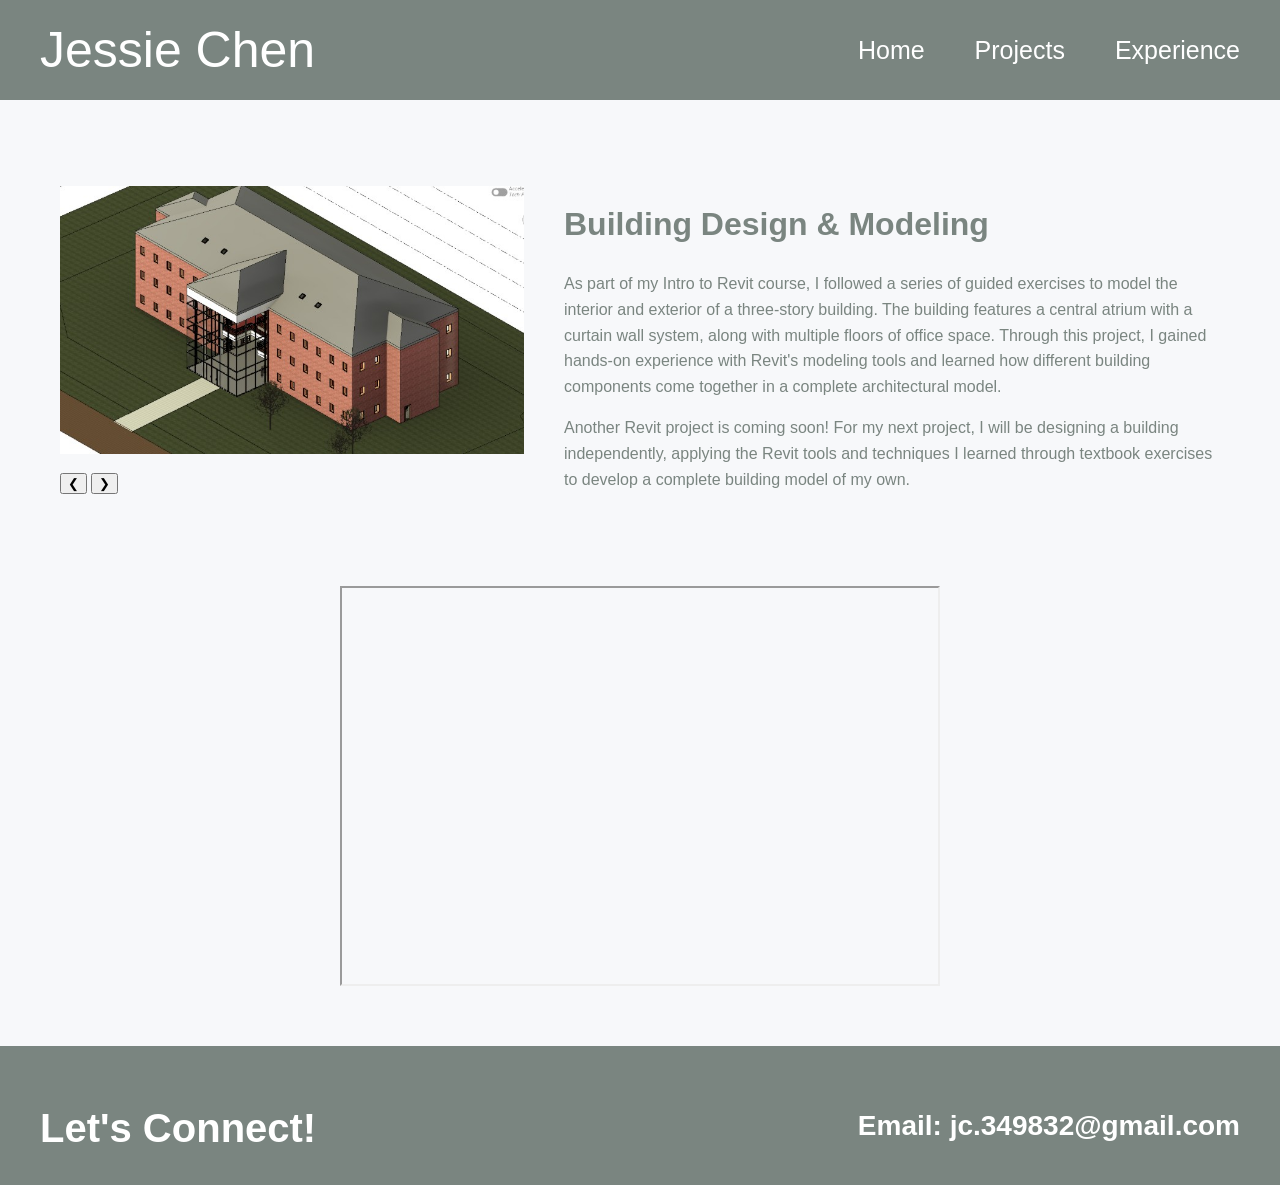
<file: revit.html>
<!DOCTYPE html>
<html>

<head> 
    <title> Revit Project Experience Page </title>
    <link rel="stylesheet" href ="style.css">
    <link rel="stylesheet" href="https://www.w3schools.com/w3css/5/w3.css">
</head>
    
<body>


<!-- Nav Bar -->
<nav class="navbar">
    <div class="logo">
        <a href="index.html#home">Jessie Chen</a>
    </div>

    <ul class="nav-links">
        <li><a href="index.html#home">Home</a></li>
        <li><a href="index.html#projects">Projects</a></li>
        <li><a href="index.html#experience">Experience</a></li>
    </ul>
        
</nav>
    
<div class="overall-project">
    <div class="w3-content w3-display-container">
        <img class="mySlides" src="images/revit/img_1.jpg">
        <img class="mySlides" src="images/revit/img_2.jpg">
        <img class="mySlides" src="images/revit/img_4.jpg">
        <img class="mySlides" src="images/revit/img_5.jpg">
        <img class="mySlides" src="images/revit/img_6.jpg">
        
        <button class="w3-button w3-display-left"
        onclick="plusDivs(-1)">&#10094;</button>
        
        <button class="w3-button w3-display-right"
        onclick="plusDivs(+1)">&#10095;</button>
    </div>
        
    <div class="project-description">
        <h1>
            Building Design & Modeling
        </h1>
        
        <p>
            As part of my Intro to Revit course, I followed a series of guided exercises to model the interior and exterior of a three-story building. The building features a central atrium with a curtain wall system, along with multiple floors of office space. Through this project, I gained hands-on experience with Revit's modeling tools and learned how different building components come together in a complete architectural model. 
        </p>
        <p>
            Another Revit project is coming soon! For my next project, I will be designing a building independently, applying the Revit tools and techniques I learned through textbook exercises to develop a complete building model of my own. 
        </p>
    </div>

</div>

<script> 
    let slideIndex = 1;
    showDivs(slideIndex);
        
    function plusDivs(n) {
        showDivs(slideIndex += n);
    }
        
    function showDivs(n) {
        const slides = document.querySelectorAll(".mySlides");
        
        if (n > slides.length) {slideIndex = 1}
        if (n < 1) {slideIndex = slides.length}
        
        slides.forEach(slide => {
        slide.style.display = "none";
        });
        
        slides[slideIndex - 1].style.display = "block";
    }
</script>
    
<iframe class="revit-video"
    src="https://youtube.com/embed/k1Xyd8ButrM">
</iframe>
    
<!-- Footer for Contact Info -->
<section id="footer">
    <h3>Let's Connect!</h3>
    <h4> Email: jc.349832@gmail.com </h4>
</section>


</body>

</html>
</file>
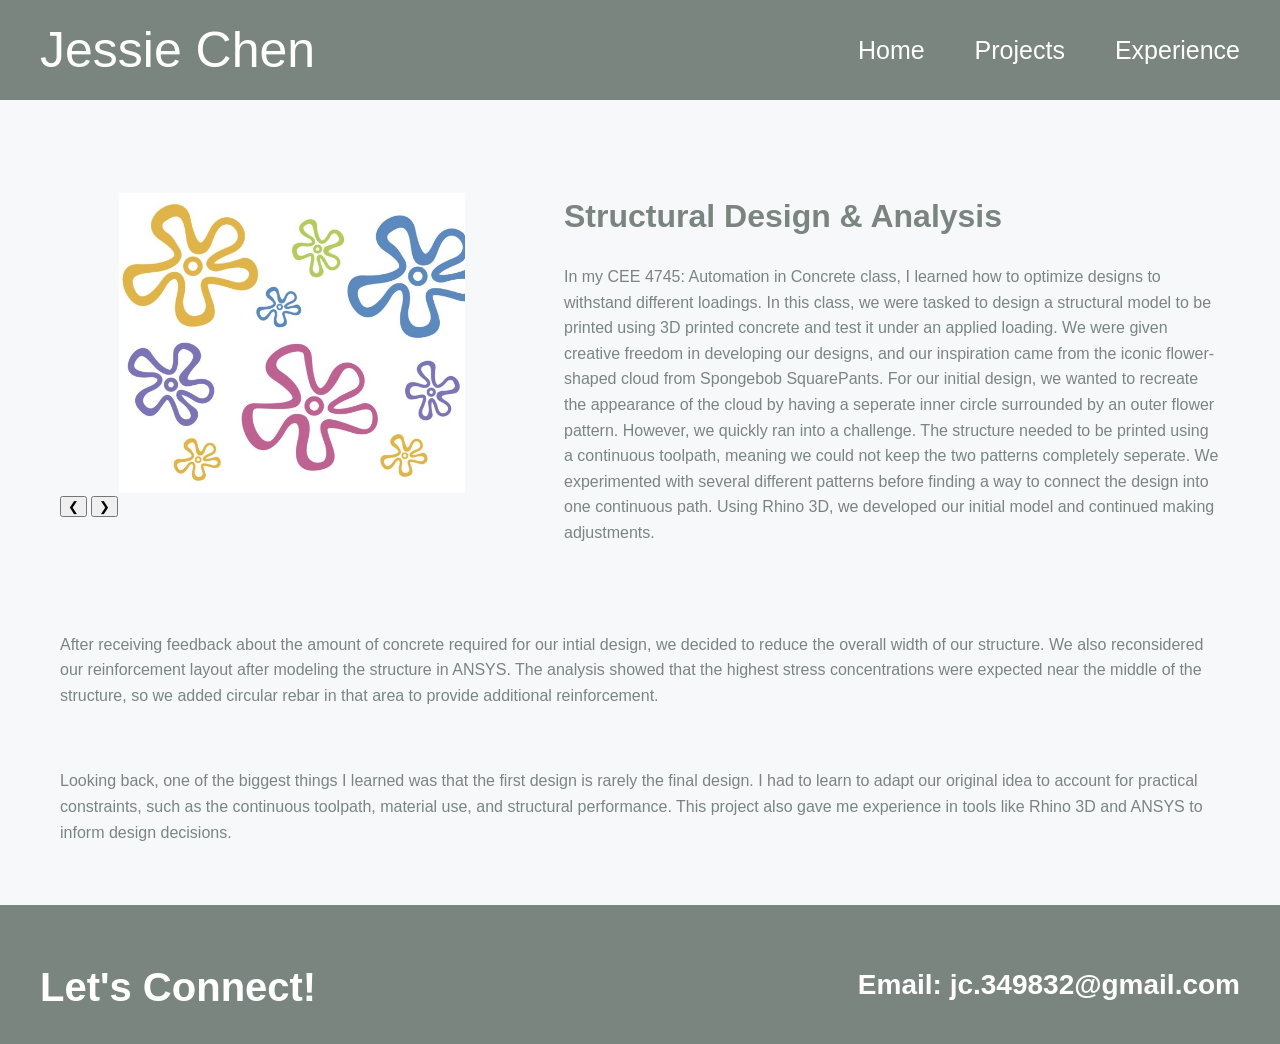
<file: structural_analysis.html>
<!DOCTYPE html>
<html>

<head> 
    <title> Revit Project Experience Page </title>
    <link rel="stylesheet" href ="style.css">
    <link rel="stylesheet" href="https://www.w3schools.com/w3css/5/w3.css">
</head>
    
<body>

<!-- Nav Bar -->
<nav class="navbar">
    <div class="logo">
        <a href="index.html#home">Jessie Chen</a>
    </div>

    <ul class="nav-links">
        <li><a href="index.html#home">Home</a></li>
        <li><a href="index.html#projects">Projects</a></li>
        <li><a href="index.html#experience">Experience</a></li>
    </ul>
        
</nav>

<div class="overall-project">
<div class="w3-content w3-display-container">
    <img class="mySlides" src="images/cee4745/img_0.jpg">
    <img class="mySlides" src="images/cee4745/img_1.jpg">
    <img class="mySlides" src="images/cee4745/img_2.jpg">
    <img class="mySlides" src="images/cee4745/img_4.jpg">
    <img class="mySlides" src="images/cee4745/img_5.jpg">
    <img class="mySlides" src="images/cee4745/img_6.jpg">
    <img class="mySlides" src="images/cee4745/img_7.jpg">
    <img class="mySlides" src="images/cee4745/img_8.jpg">
    
    <button class="w3-button w3-display-left"
    onclick="plusDivs(-1)">&#10094;</button>
    
    <button class="w3-button w3-display-right"
    onclick="plusDivs(+1)">&#10095;</button>
</div>
    
<script> 
    let slideIndex = 1;
    showDivs(slideIndex);
    
    function plusDivs(n) {
      showDivs(slideIndex += n);
    }
    
    function showDivs(n) {
      const slides = document.querySelectorAll(".mySlides");
    
      if (n > slides.length) {slideIndex = 1}
      if (n < 1) {slideIndex = slides.length}
    
      slides.forEach(slide => {
        slide.style.display = "none";
      });
    
      slides[slideIndex - 1].style.display = "block";
    }

</script>
    
<div class="project-description">
<h1>
    Structural Design & Analysis 
</h1>

<p>
In my CEE 4745: Automation in Concrete class, I learned how to optimize designs to withstand different loadings. In this class, we were tasked to design a structural model to be printed using 3D printed concrete and test it under an applied loading. We were given creative freedom in developing our designs, and our inspiration came from the iconic flower-shaped cloud from Spongebob SquarePants. For our initial design, we wanted to recreate the appearance of the cloud by having a seperate inner circle surrounded by an outer flower pattern. However, we quickly ran into a challenge. The structure needed to be printed using a continuous toolpath, meaning we could not keep the two patterns completely seperate. We experimented with several different patterns before finding a way to connect the design into one continuous path. Using Rhino 3D, we developed our initial model and continued making adjustments. 
</p>
</div>

</div>
    
<div class="project-text">
<p>
After receiving feedback about the amount of concrete required for our intial design, we decided to reduce the overall width of our structure. We also reconsidered our reinforcement layout after modeling the structure in ANSYS. The analysis showed that the highest stress concentrations were expected near the middle of the structure, so we added circular rebar in that area to provide additional reinforcement. 
</p>
<p>
Looking back, one of the biggest things I learned was that the first design is rarely the final design. I had to learn to adapt our original idea to account for practical constraints, such as the continuous toolpath, material use, and structural performance. This project also gave me experience in tools like Rhino 3D and ANSYS to inform design decisions. 
</p>
</div>
    
<!-- Footer for Contact Info -->
<section id="footer">
    <h3>Let's Connect!</h3>
    <h4> Email: jc.349832@gmail.com </h4>
</section>


</body>

</html>
</file>
<file: style.css>
* {
    box-sizing: border-box;
}

.navbar {
    display: flex; 
    justify-content: space-between; 
    align-items: center; 

    background-color: #7a8580;

    position: sticky; 
    top: 0;
    z-index: 1000;

    width: 100%;
    height: 100px;
    padding: 40px 40px;
    
}

.logo {
    color: white;
    font-size: 50px; 
}

.logo a{
    text-decoration: none; 
    color: white; 
}

.nav-links{
    display: flex; 
    gap: 50px; 
    list-style: none;
    margin: 0;
    padding: 0;
}

.nav-links a{
    color: white; 
    text-decoration: none; 
    font-size: 25px;
}

.nav-links a:hover{
    color: #b8b8a6;
}

.projects {
    display: grid;
    grid-template-columns: 1fr 1fr 1fr;
    gap: 40px;
}

.project {
    text-align: center;
}

.project img {
    width: 100%;
    height: 200px;
    object-fit: cover;
}

.project a {
    text-decoration: none;
    color: #7a8580;
}

.project p {
    font-size: 16px;
    text-align: left;
}


section {
    max-width: 1100px;
    margin: auto;
    padding: 65px 40px;
    scroll-margin-top: 75px;
}

section h2 {
    color: #7a8580;
    font-size: 28px;
    margin-bottom: 15px;
}

section h3 {
    color: white;
    font-size: 40px;
    margin-bottom: 15px;
}

section h4 {
    color: white;
    font-size: 28px;
    margin-bottom: 15px;
}

section p {
    font-size: 17px;
    max-width: 750px;
}

body {
    font-family: Arial, Helvetica, sans-serif;
    background-color: #f7f8fa;
    color: #7a8580;
    margin: 0;
    padding: 0;
    line-height: 1.6;
}

#home {
    padding-top: 110px;
    padding-bottom: 110px;
}

#home h1 {
    color: #7a8580;
    font-size: 60px;
    margin-bottom: 5px;
}

#about,
#projects,
#experience{
    border-top: 1px solid #7a8580;
}

#footer {
    display: flex; 
    justify-content: space-between; 
    align-items: center; 

    background-color: #7a8580;

    max-width: none;
    padding: 10px 40px;
    bottom: 0;
}

.w3-content {
    width: 40%;
    max-width: none;
    flex-shrink:0;
    margin: 0 0 20px 0;
    position: relative;
}

.mySlides{
    width: 100%;
    height: 300px;
    object-fit: contain;
    display: none;
}

.overall-project{
    display: flex;
    align-items: center;
    gap: 40px;
    max-width: 1200px;
    margin: 50px auto;
    padding: 20px;
}

.project-description{
    flex: 1;
    width: 60%
}

.project-text {
    max-width: 1200px;
    margin: 0 auto;
    padding: 0 20px;
}

.project-text p{
    max-width: none;
    text-align: left;
    margin-bottom: 60px;
}

.revit-video {
    display: block;
    width: 600px;
    height: 400px;
    margin-left: auto;
    margin-right: auto;
    margin-bottom: 60px;
}
</file>
